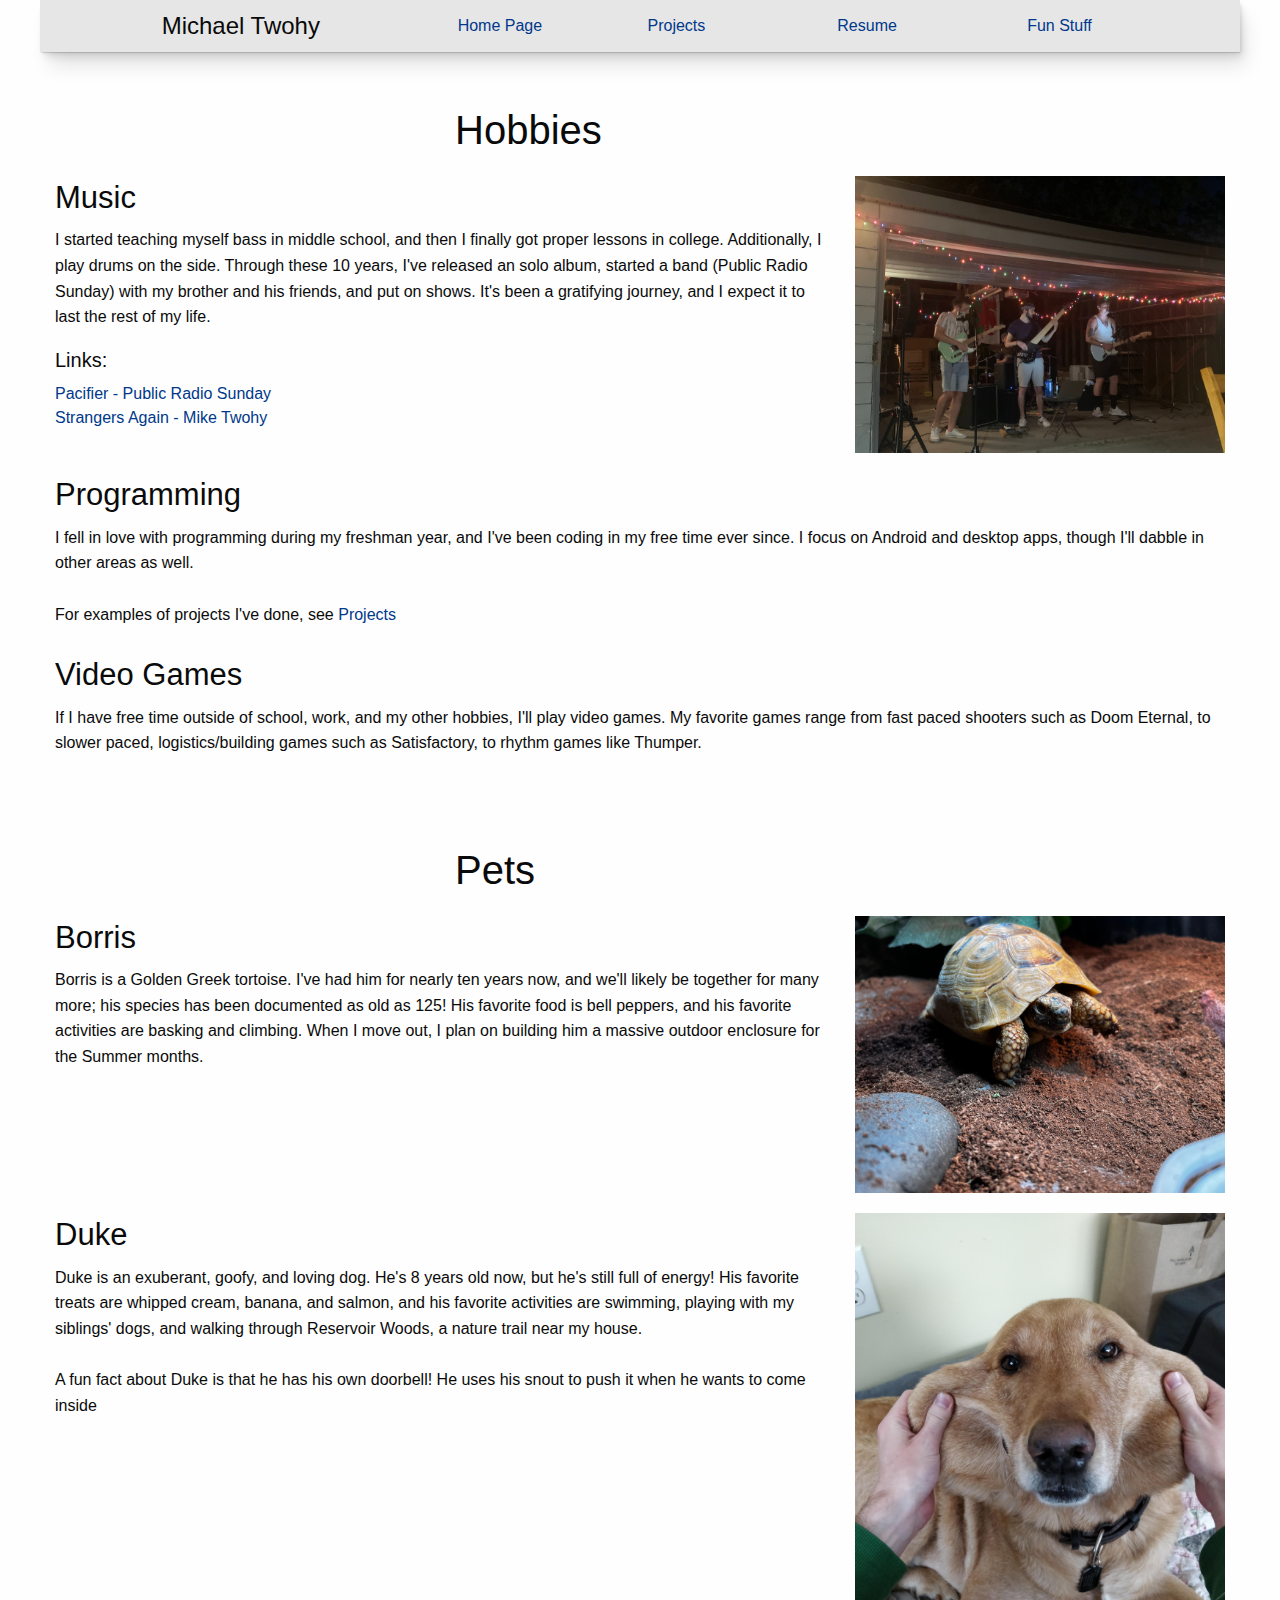
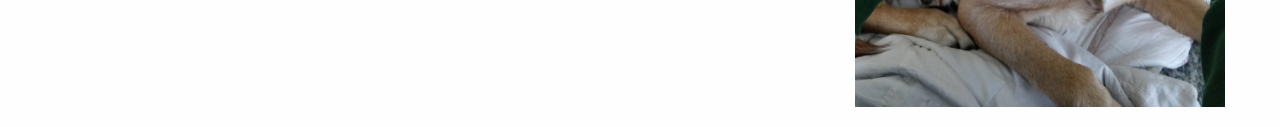
<file: fun.html>
<!DOCTYPE html>
<html>

<head>
    <meta charset="utf-8">
    <meta
        name="viewport"
        content="width=device-width, initial-scale=1.0"
    >
    <title>Michael Twohy</title>
    <link
        rel="stylesheet"
        href="css/foundation.css"
    >
    <link
        rel="stylesheet"
        type="text/css"
        href="css/style.css"
    >
</head>

<body class="noBorder">
<div class="canvas-content">
    <div class="grid-container">
        <!-- Top Bar -->
        <div class="top-bar grid-x grid-padding-x">
            <div class="cell small-1">
                <input
                    class="show-for-small-only"
                    id="nav_menu_toggle"
                    type="image"
                    src="images/hamburger_icon.png"
                    alt="text"
                    data-toggle="offCanvas"
                >
            </div>

            <div
                id="nav-bar-name"
                class="cell small-11 medium-3 align-center-middle"
            >
                Michael Twohy
            </div>

            <div class="cell small-8">
                <div class="grid-x show-for-medium align-center">
                    <div class="cell small-3">
                        <a href="index.html">Home Page</a>
                    </div>
                    <div class="cell small-3">
                        <a href="projects.html">Projects</a>
                    </div>
                    <div class="cell small-3">
                        <a href="resume.html">Resume</a>
                    </div>
                    <div class="cell small-3">
                        <a href="fun.html">Fun Stuff</a>
                    </div>
                </div>
            </div>
        </div>


        <!-- Page Content -->

        <div class="grid-x grid-padding-x">
            <div class="cell small-4">
                <h2>Hobbies</h2>
            </div>
        </div>


        <div class="grid-x grid-padding-x fun-stuff-block">
            <div class="cell small-8">
                <h3>Music</h3>
                <p>
                    I started teaching myself bass in middle school, and then I finally got proper lessons in college.
                    Additionally, I play drums on the side. Through these 10 years, I've released an solo album,
                    started a band (Public Radio Sunday) with my brother and his friends, and put on shows.
                    It's been a gratifying journey, and I expect it to last the rest of my life.
                </p>

                <h5>Links:</h5>
                <a href="https://open.spotify.com/track/6swdBa97LtkCfReoxl0cWs?si=14446d0692df4ebf">
                    Pacifier - Public Radio Sunday
                </a>
                <br/>
                <a href="https://open.spotify.com/album/1hN9VbAGe8BPMIis6ra4CW?si=mbbsHF_SSJi5s8g_4dobtQ">
                    Strangers Again - Mike Twohy
                </a>
            </div>


            <div class="cell small-4 show-for-large">
                <img src="images/garage-show.jpg"/>
            </div>
        </div>

        <div class="grid-x grid-padding-x fun-stuff-block">
            <div class="cell small-8 hide-for-large">
                <img src="images/garage-show.jpg"/>
            </div>
        </div>

        <div class="grid-x grid-padding-x fun-stuff-block">
            <div class="cell small-8 large-12">
                <h3>Programming</h3>
                <p>
                    I fell in love with programming during my freshman year, and I've been coding in
                    my free time ever since. I focus on Android and desktop apps, though I'll dabble in other areas as
                    well.
                    <br/><br/>
                    For examples of projects I've done, see <a href="projects.html">Projects</a>
                </p>

            </div>
            <!--            <div class="cell small-4 show-for-large">-->
            <!--                <img src="images/placeholder_profile.png"/>-->
            <!--            </div>-->
        </div>

        <div class="grid-x grid-padding-x fun-stuff-block">
            <div class="cell small-8 large-12">
                <h3>Video Games</h3>
                <p>
                    If I have free time outside of school, work, and my other hobbies, I'll play video games.
                    My favorite games range from fast paced shooters such as Doom Eternal,
                    to slower paced, logistics/building games such as Satisfactory,
                    to rhythm games like Thumper.
                </p>
            </div>
            <!--            <div class="cell small-4 show-for-large">hhjhjhjkhkkjhgghjkhjggjk  gj ghg  ghhhghhgjghjgjhjgjjhggh-->
            <!--                <img src="images/placeholder_profile.png"/>-->
            <!--            </div>-->
        </div>


        <div class="spacer">

        </div>

        <div class="grid-x grid-padding-x fun-stuff-block">
            <div class="cell small-4">
                <h2>Pets</h2>
            </div>
        </div>

        <div class="grid-x grid-padding-x fun-stuff-block">
            <div class="cell small-8">
                <h3>Borris</h3>
                <p>
                    Borris is a Golden Greek tortoise. I've had him for nearly ten years now, and
                    we'll likely be together for many more; his species has been documented as old as 125!
                    His favorite food is bell peppers, and his favorite activities are basking and climbing.
                    When I move out, I plan on building him a massive outdoor enclosure for the Summer months.
                </p>
            </div>
            <div class="cell small-4  show-for-large">
                <img src="images/borris_walking.jpg"/>
            </div>
        </div>

        <div class="grid-x grid-padding-x fun-stuff-block">
            <div class="cell small-8 hide-for-large">
                <img src="images/borris_walking.jpg"/>
            </div>
        </div>

        <div class="grid-x grid-padding-x fun-stuff-block">
            <div class="cell small-8">
                <h3>Duke</h3>
                <p>
                    Duke is an exuberant, goofy, and loving dog. He's 8 years old now, but he's still full of energy!
                    His favorite treats are whipped cream, banana, and salmon, and his favorite activities are swimming,
                    playing with my siblings' dogs, and walking through Reservoir Woods, a nature trail near my house.

                    <br/><br/>
                    A fun fact about Duke is that he has his own doorbell!
                    He uses his snout to push it when he wants to come inside
                </p>
            </div>
            <div class="cell small-4 show-for-large">
                <img src="images/duke_pancake-face.jpg"/>
            </div>
        </div>

        <div class="grid-x grid-padding-x fun-stuff-block">
            <div class="cell small-8 hide-for-large">
                <img src="images/duke_pancake-face.jpg"/>
            </div>
        </div>

    </div>
</div>

<!-- region Hamburger Menu Content -->
<div class="off-canvas-wrapper">
    <div
        class="off-canvas position-left"
        id="offCanvas"
        data-off-canvas
    >
        <!-- Close button -->
        <button
            class="close-button"
            aria-label="Close menu"
            type="button"
            data-close
        >
            <span aria-hidden="true">&times;</span>
        </button>

        <!-- Menu -->
        <ul class="vertical menu">
            <li><a href="index.html">Home Page</a></li>
            <li><a href="projects.html">Projects</a></li>
            <li><a href="resume.html">Resume</a></li>
            <li><a href="fun.html">Fun Stuff</a></li>
        </ul>
    </div>
</div>
<!-- endregion -->


<!-- region Foundation Boilerplate -->
<script src="js/vendor.js"></script>
<script src="js/foundation.js"></script>
<script type="application/javascript">
    $(document).foundation();
</script>
<!-- endregion -->
</body>
</file>
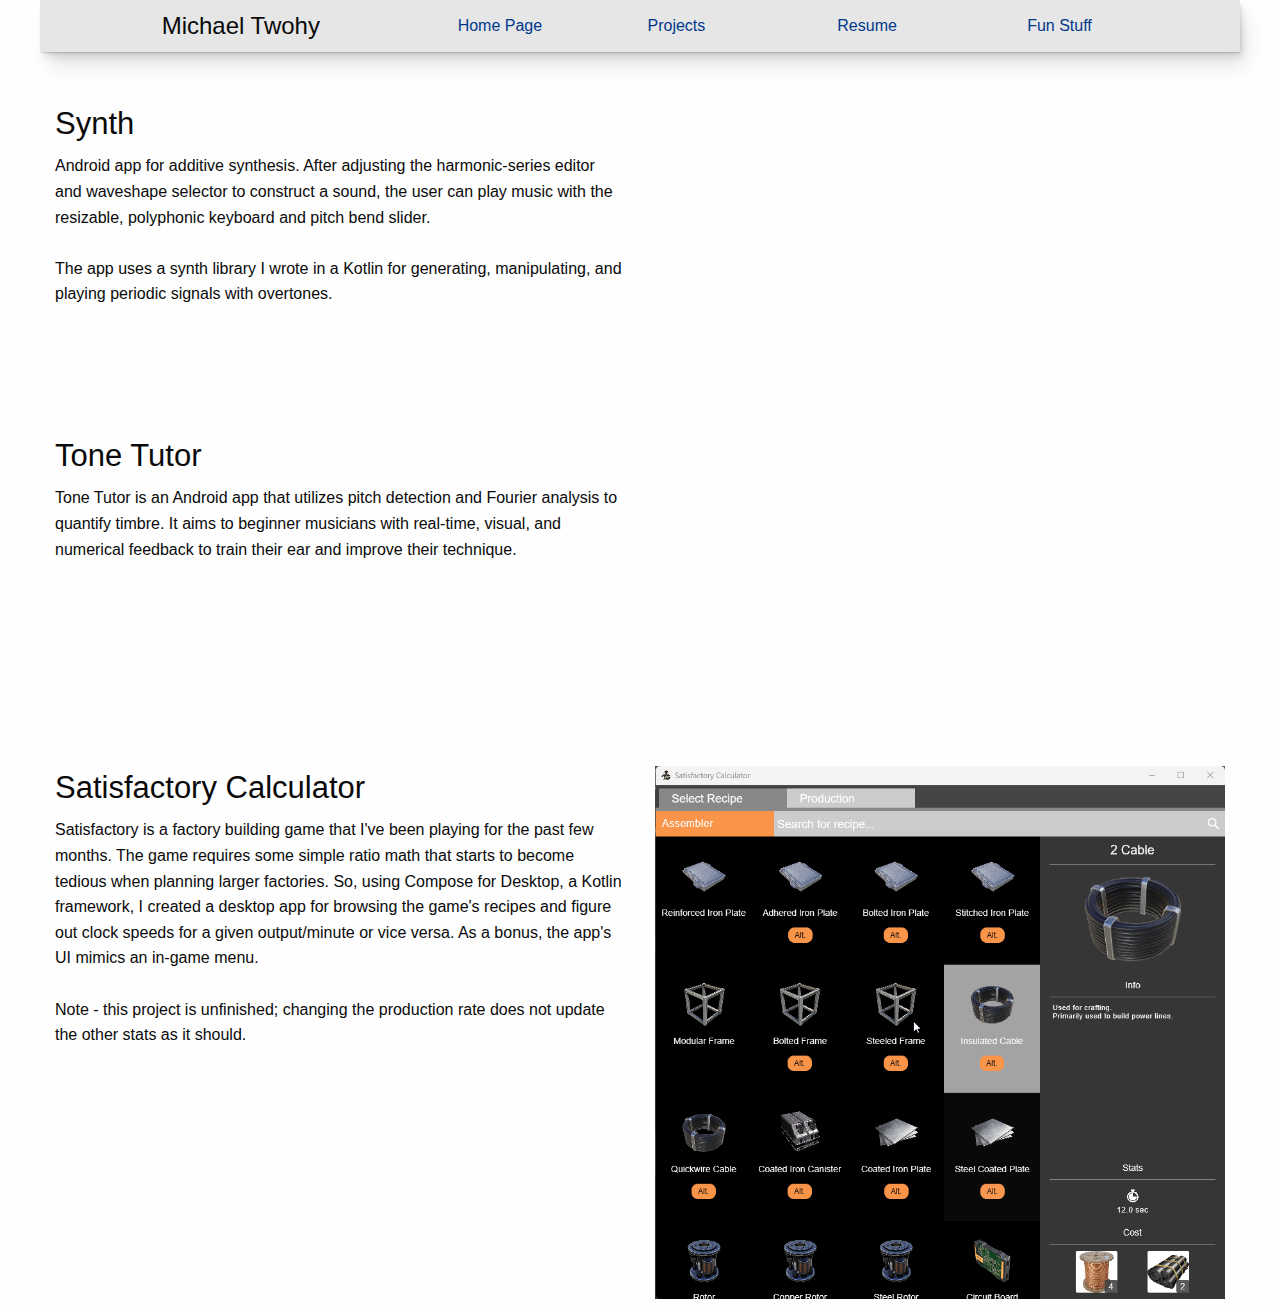
<file: projects.html>
<!DOCTYPE html>
<html>

<head>
    <meta charset="utf-8">
    <meta
        name="viewport"
        content="width=device-width, initial-scale=1.0"
    >
    <title>Michael Twohy</title>
    <link
        rel="stylesheet"
        href="css/foundation.css"
    >
    <link
        rel="stylesheet"
        type="text/css"
        href="css/style.css"
    >
</head>

<body class="noBorder">
<div class="canvas-content">
    <div class="grid-container">
        <!-- Top Bar -->
        <div class="top-bar grid-x grid-padding-x">
            <div class="cell small-1">
                <input
                    class="show-for-small-only"
                    id="nav_menu_toggle"
                    type="image"
                    src="images/hamburger_icon.png"
                    alt="text"
                    data-toggle="offCanvas"
                >
            </div>

            <div
                id="nav-bar-name"
                class="cell small-11 medium-3 align-center-middle"
            >
                Michael Twohy
            </div>

            <div class="cell small-8">
                <div class="grid-x show-for-medium align-center">
                    <div class="cell small-3">
                        <a href="index.html">Home Page</a>
                    </div>
                    <div class="cell small-3">
                        <a href="projects.html">Projects</a>
                    </div>
                    <div class="cell small-3">
                        <a href="resume.html">Resume</a>
                    </div>
                    <div class="cell small-3">
                        <a href="fun.html">Fun Stuff</a>
                    </div>
                </div>
            </div>
        </div>

        <!-- Page Content -->

        <!-- SYNTH -->
        <div class="grid-x grid-padding-x fun-stuff-block">
            <div class="cell small-6">
                <h3>Synth</h3>
                <p>
                    Android app for additive synthesis.
                    After adjusting the harmonic-series editor and waveshape selector to construct a sound,
                    the user can play music with the resizable, polyphonic keyboard and pitch bend slider.
                    <br/><br/>
                    The app uses a synth library I wrote in a Kotlin for generating, manipulating, and playing periodic
                    signals with overtones.
                </p>
            </div>

            <div class="cell small-6 show-for-large">
                <iframe
                    width="560"
                    height="315"
                    src="https://www.youtube.com/embed/TbRYWaP0Ipc"
                    title="YouTube video player"
                    frameborder="0"
                    allow="accelerometer; autoplay; clipboard-write; encrypted-media; gyroscope; picture-in-picture"
                    allowfullscreen>
                </iframe>
            </div>
        </div>

        <div class="grid-x grid-margin-x align-center hide-for-large">
            <div class="cell small-8">
                <iframe
                    width="280"
                    height="157.5"
                    src="https://www.youtube.com/embed/TbRYWaP0Ipc"
                    title="YouTube video player"
                    frameborder="0"
                    allow="accelerometer; autoplay; clipboard-write; encrypted-media; gyroscope; picture-in-picture"
                    allowfullscreen>
                </iframe>
            </div>
        </div>


        <!-- TONE TUTOR -->
        <div class="grid-x grid-padding-x fun-stuff-block">
            <div class="cell small-6">
                <h3>Tone Tutor</h3>
                <p>
                    Tone Tutor is an Android app that utilizes pitch detection and Fourier analysis to
                    quantify timbre. It aims to beginner musicians with real-time, visual, and numerical feedback
                    to train their ear and improve their technique.
                </p>
            </div>

            <div class="cell small-6 show-for-large">
                <iframe
                    width="560"
                    height="315"
                    src="https://www.youtube.com/embed/Vf4jq-M7OHs"
                    title="YouTube video player"
                    frameborder="0"
                    allow="accelerometer; autoplay; clipboard-write; encrypted-media; gyroscope; picture-in-picture"
                    allowfullscreen>
                </iframe>
            </div>
        </div>

        <div class="grid-x grid-margin-x align-center hide-for-large">
            <div class="cell small-8 hide-for-large">
                <iframe
                    width="280"
                    height="157.5"
                    src="https://www.youtube.com/embed/Vf4jq-M7OHs"
                    title="YouTube video player"
                    frameborder="0"
                    allow="accelerometer; autoplay; clipboard-write; encrypted-media; gyroscope; picture-in-picture"
                    allowfullscreen>
                </iframe>
            </div>
        </div>


        <!-- Satisfactory Calculator -->
        <div class="grid-x grid-padding-x fun-stuff-block">
            <div class="cell small-6">
                <h3>Satisfactory
                    Calculator</h3>
                <p>
                    Satisfactory is a factory building game that I've been playing for the past few months.
                    The game requires some simple ratio math that starts to become tedious when planning larger
                    factories. So, using Compose for Desktop, a Kotlin framework, I created a desktop app
                    for browsing the game's recipes and figure out clock speeds for a given output/minute or vice versa.
                    As a bonus, the app's UI mimics an in-game menu.
                    <br/><br/>
                    Note - this project is unfinished; changing the production rate does not update the
                    other stats as it should.
                </p>
            </div>

            <div class="cell small-6 show-for-large">
                <img src="images/Satisfactory_Calculator.gif"/>
            </div>
        </div>

        <div class="grid-x grid-margin-x align-center hide-for-large">
            <div class="cell small-8 hide-for-large">
                <img src="images/Satisfactory_Calculator.gif"/>
            </div>
        </div>
    </div>
</div>

<!-- region Hamburger Menu Content -->
<div class="off-canvas-wrapper">
    <div
        class="off-canvas position-left"
        id="offCanvas"
        data-off-canvas
    >
        <!-- Close button -->
        <button
            class="close-button"
            aria-label="Close menu"
            type="button"
            data-close
        >
            <span aria-hidden="true">&times;</span>
        </button>

        <!-- Menu -->
        <ul class="vertical menu">
            <li><a href="index.html">Home Page</a></li>
            <li><a href="projects.html">Projects</a></li>
            <li><a href="resume.html">Resume</a></li>
            <li><a href="fun.html">Fun Stuff</a></li>
        </ul>
    </div>
</div>
<!-- endregion -->


<!-- region Foundation Boilerplate -->
<script src="js/vendor.js"></script>
<script src="js/foundation.js"></script>
<script type="application/javascript">
    $(document).foundation();
</script>
<!-- endregion -->
</body>
</file>
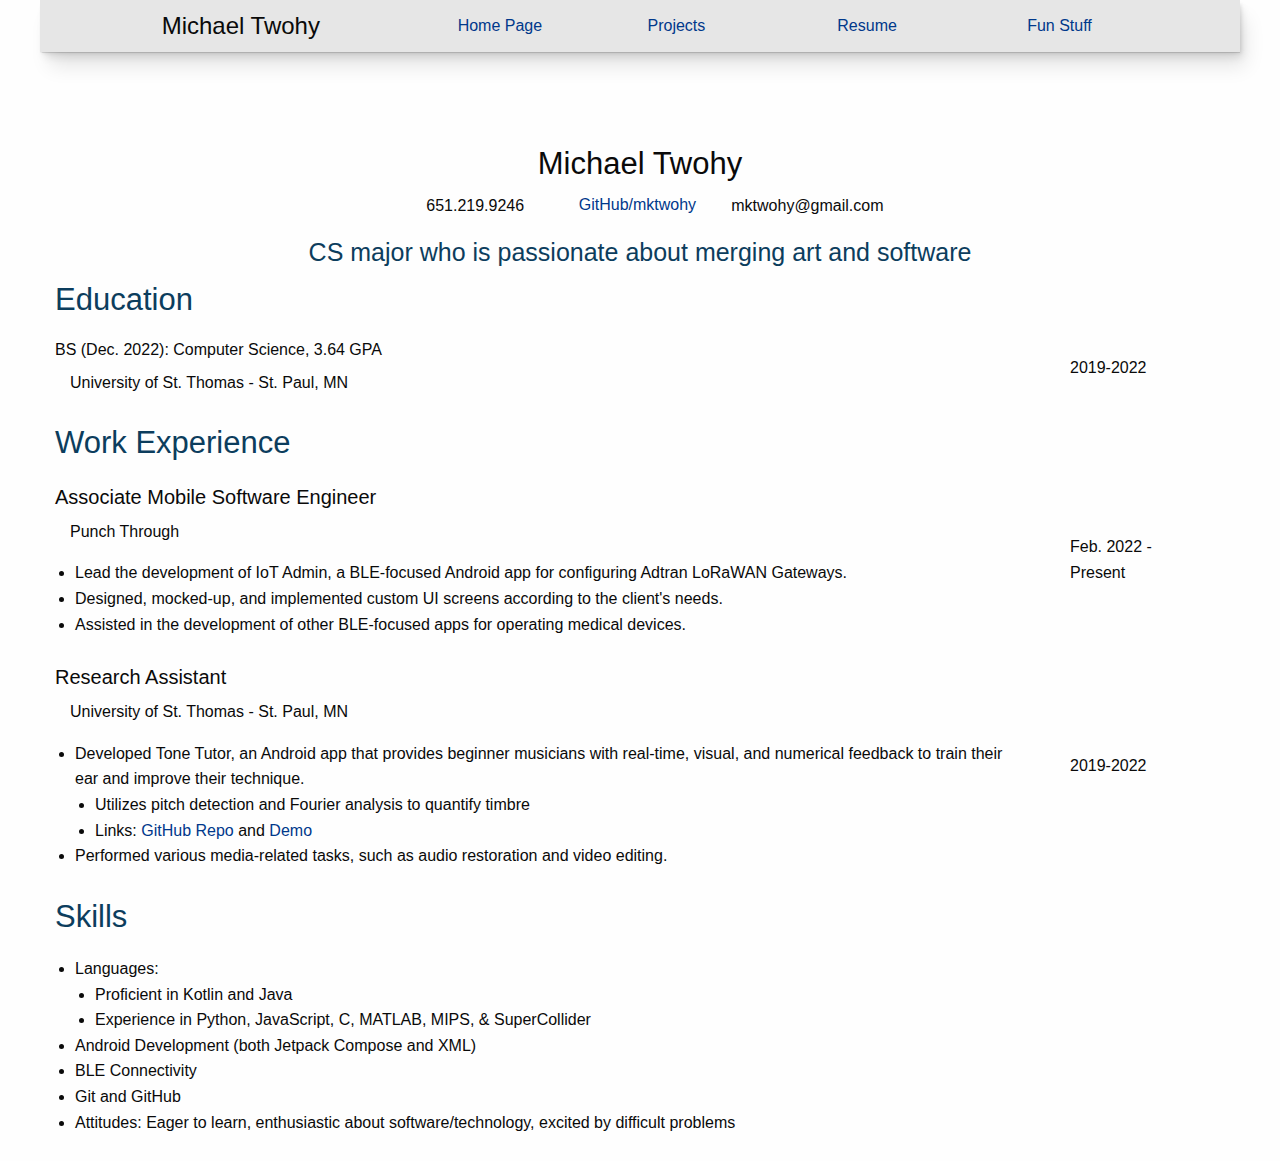
<file: resume.html>
<!DOCTYPE html>
<html>

<head>
    <meta charset="utf-8">
    <meta
        name="viewport"
        content="width=device-width, initial-scale=1.0"
    >
    <title>Michael Twohy</title>
    <link
        rel="stylesheet"
        href="css/foundation.css"
    >
    <link
        rel="stylesheet"
        type="text/css"
        href="css/style.css"
    >
</head>

<body class="noBorder">
<div class="canvas-content">
    <div class="grid-container">
        <!-- Top Bar -->
        <div class="top-bar grid-x grid-padding-x">
            <div class="cell small-1">
                <input
                    class="show-for-small-only"
                    id="nav_menu_toggle"
                    type="image"
                    src="images/hamburger_icon.png"
                    alt="text"
                    data-toggle="offCanvas"
                >
            </div>

            <div
                id="nav-bar-name"
                class="cell small-11 medium-3 align-center-middle"
            >
                Michael Twohy
            </div>

            <div class="cell small-8">
                <div class="grid-x show-for-medium align-center">
                    <div class="cell small-3">
                        <a href="index.html">Home Page</a>
                    </div>
                    <div class="cell small-3">
                        <a href="projects.html">Projects</a>
                    </div>
                    <div class="cell small-3">
                        <a href="resume.html">Resume</a>
                    </div>
                    <div class="cell small-3">
                        <a href="fun.html">Fun Stuff</a>
                    </div>
                </div>
            </div>
        </div>

        <!-- Page Content -->
        <div class="grid-x grid-padding-x">
            <div class="cell small-4 medium-margin">
                <!-- CONTENT HERE -->
            </div>
        </div>

        <div class="grid-x grid-padding-x">
            <div class="cell small-4 medium-margin">
                <!-- CONTENT HERE -->
            </div>
        </div>
    </div>
</div>

<!-- region Hamburger Menu Content -->
<div class="off-canvas-wrapper">
    <div
        class="off-canvas position-left"
        id="offCanvas"
        data-off-canvas
    >
        <!-- Close button -->
        <button
            class="close-button"
            aria-label="Close menu"
            type="button"
            data-close
        >
            <span aria-hidden="true">&times;</span>
        </button>

        <!-- Menu -->
        <ul class="vertical menu">
            <li><a href="index.html">Home Page</a></li>
            <li><a href="projects.html">Projects</a></li>
            <li><a href="resume.html">Resume</a></li>
            <li><a href="fun.html">Fun Stuff</a></li>
        </ul>
    </div>
</div>
<!-- endregion -->

<div class="grid-container">

    <div class="grid-x align-center">
        <div class="auto">
            <h3>Michael Twohy</h3>
        </div>
    </div>

    <div class="grid-x grid-padding-x align-center">
        <div class="grid-x grid-padding-x">
            <div class="cell small-4">
                <p>651.219.9246</p>
            </div>
            <div class="cell small-4">
                <a href="https://github.com/mktwohy">GitHub/mktwohy</a>
            </div>
            <div class="cell small-4">
                <p>mktwohy@gmail.com</p>
            </div>
        </div>
    </div>

    <div class="grid-x grid-padding-x align-center">
        <h4 class="resume-header">CS major who is passionate about merging art and software</h4>
    </div>

    <!-- EDUCATION -->
    <div class="grid-x grid-padding-x align-left">
        <h3 class="cell small-12 resume-header">Education</h3>
    </div>

    <div class="grid-x grid-padding-x fun-stuff-block">
        <div class="cell small-10">
            <h6>BS (Dec. 2022): Computer Science, 3.64 GPA</h6>

            <p class="resume-details">
                University of St. Thomas - St. Paul, MN
            </p>
        </div>
        <div class="cell small-2 align-center-middle">
            <p class="resume-details">2019-2022</p>
        </div>
    </div>

    <!-- Work Experience -->
    <div class="grid-x grid-padding-x align-left">
        <h3 class="cell small-12 resume-header">Work Experience</h3>
    </div>

    <div class="grid-x grid-padding-x fun-stuff-block">
        <div class="cell small-10">
            <h5>Associate Mobile Software Engineer</h5>

            <p class="resume-details">
                Punch Through
            </p>
            <ul>
                <li>Lead the development of IoT Admin, a BLE-focused Android app for configuring Adtran LoRaWAN Gateways.</li>
                <li>Designed, mocked-up, and implemented custom UI screens according to the client's needs.</li>
                <li>Assisted in the development of other BLE-focused apps for operating medical devices.</li>
            </ul>
        </div>
        <div class="cell small-2 align-center-middle">
            <p class="resume-details">Feb. 2022 - Present</p>
        </div>
    </div>

    <div class="grid-x grid-padding-x fun-stuff-block">
        <div class="cell small-10">
            <h5>Research Assistant</h5>

            <p class="resume-details">
                University of St. Thomas - St. Paul, MN
            </p>
            <ul>
                <li>
                    Developed Tone Tutor, an Android app that provides beginner musicians with real-time,
                    visual, and numerical feedback to train their ear and improve their technique.
                    <ul>
                        <li>
                            Utilizes pitch detection and Fourier analysis to quantify timbre
                        </li>
                        <li>
                            Links:
                            <a href="https://github.com/mktwohy/ToneTutor">GitHub Repo</a>
                            and
                            <a href="https://www.youtube.com/watch?v=Vf4jq-M7OHs">Demo</a>
                        </li>
                    </ul>
                </li>
                <li>Performed various media-related tasks, such as audio restoration and video editing.</li>
            </ul>
        </div>
        <div class="cell small-2 align-center-middle">
            <p class="resume-details">2019-2022</p>
        </div>
    </div>

    <!-- Skills -->
    <div class="grid-x grid-padding-x align-left">
        <h3 class="cell small-12 resume-header">Skills</h3>
    </div>
    <div class="grid-x grid-padding-x fun-stuff-block">
        <div class="cell small-12">
            <ul>
                <li>
                    Languages:
                    <ul>
                        <li>Proficient in Kotlin and Java</li>
                        <li>Experience in Python, JavaScript, C, MATLAB, MIPS, & SuperCollider</li>
                    </ul>
                </li>
                <li>Android Development (both Jetpack Compose and XML)</li>
                <li>BLE Connectivity</li>
                <li>Git and GitHub</li>
                <li>Attitudes: Eager to learn, enthusiastic about software/technology, excited by difficult problems</li>
            </ul>
        </div>

    </div>
</div>


    <!-- region Foundation Boilerplate -->
    <script src="js/vendor.js"></script>
    <script src="js/foundation.js"></script>
    <script type="application/javascript">
        $(document).foundation();
    </script>
    <!-- endregion -->
</body>
</file>
<file: css/style.css>
/* from https://www.joshwcomeau.com/shadow-palette/ */
:root {
    --shadow-color: 0deg 0% 0%;
    --shadow-elevation-low:
            0.4px 0.8px 1px hsl(var(--shadow-color) / 0.1),
            0.6px 1.4px 1.7px -1.2px hsl(var(--shadow-color) / 0.1),
            1.5px 3.3px 4.1px -2.4px hsl(var(--shadow-color) / 0.1);
    --shadow-elevation-medium:
            0.4px 0.8px 1px hsl(var(--shadow-color) / 0.1),
            1.3px 2.7px 3.4px -0.8px hsl(var(--shadow-color) / 0.1),
            3.1px 6.7px 8.4px -1.6px hsl(var(--shadow-color) / 0.1),
            7.6px 16.3px 20.4px -2.4px hsl(var(--shadow-color) / 0.1);
    --shadow-elevation-high:
            0.4px 0.8px 1px hsl(var(--shadow-color) / 0.09),
            2.2px 4.8px 6px -0.4px hsl(var(--shadow-color) / 0.09),
            4.1px 8.9px 11.1px -0.7px hsl(var(--shadow-color) / 0.1),
            6.7px 14.5px 18.1px -1px hsl(var(--shadow-color) / 0.1),
            10.7px 23px 28.7px -1.4px hsl(var(--shadow-color) / 0.1),
            16.7px 35.9px 44.8px -1.8px hsl(var(--shadow-color) / 0.1),
            25.3px 54.4px 67.9px -2.1px hsl(var(--shadow-color) / 0.1),
            37.2px 80px 99.9px -2.4px hsl(var(--shadow-color) / 0.1);
}

.spacer {
    height: 50px;
}

.resume-details {
    margin-left: 15px;
    margin-right: 15px;
}

.resume-header {
    color: #0c3d5d;
}

div {
    justify-content: center;
}

.shadow-low {
    box-shadow: var(--shadow-elevation-low)
}

.shadow-med {
    box-shadow: var(--shadow-elevation-medium);
}

.shadow-high {
    box-shadow: var(--shadow-elevation-high);
}

.top-bar {
    box-shadow: var(--shadow-elevation-medium);
    margin-bottom: 50px;
}

.fun-stuff-block {
    margin: 10px;
}

#nav-bar-name{
    font-size: 1.5rem;
    white-space: nowrap;
    padding-right: 10px;
}

.medium-margin {
    margin: 10px;
}

a {
    color: #00388b ;
}

* {
    font-family: '', sans-serif;
}

input {
    width: 20px;
    height: auto;
}

img {
    width: auto;
    height: auto;
    align-self: center;
}

.page-content {
    margin: 20px 20px;
    max-width: 50%;
    align-content: center;
}

p {
    text-align: left;

}
</file>
